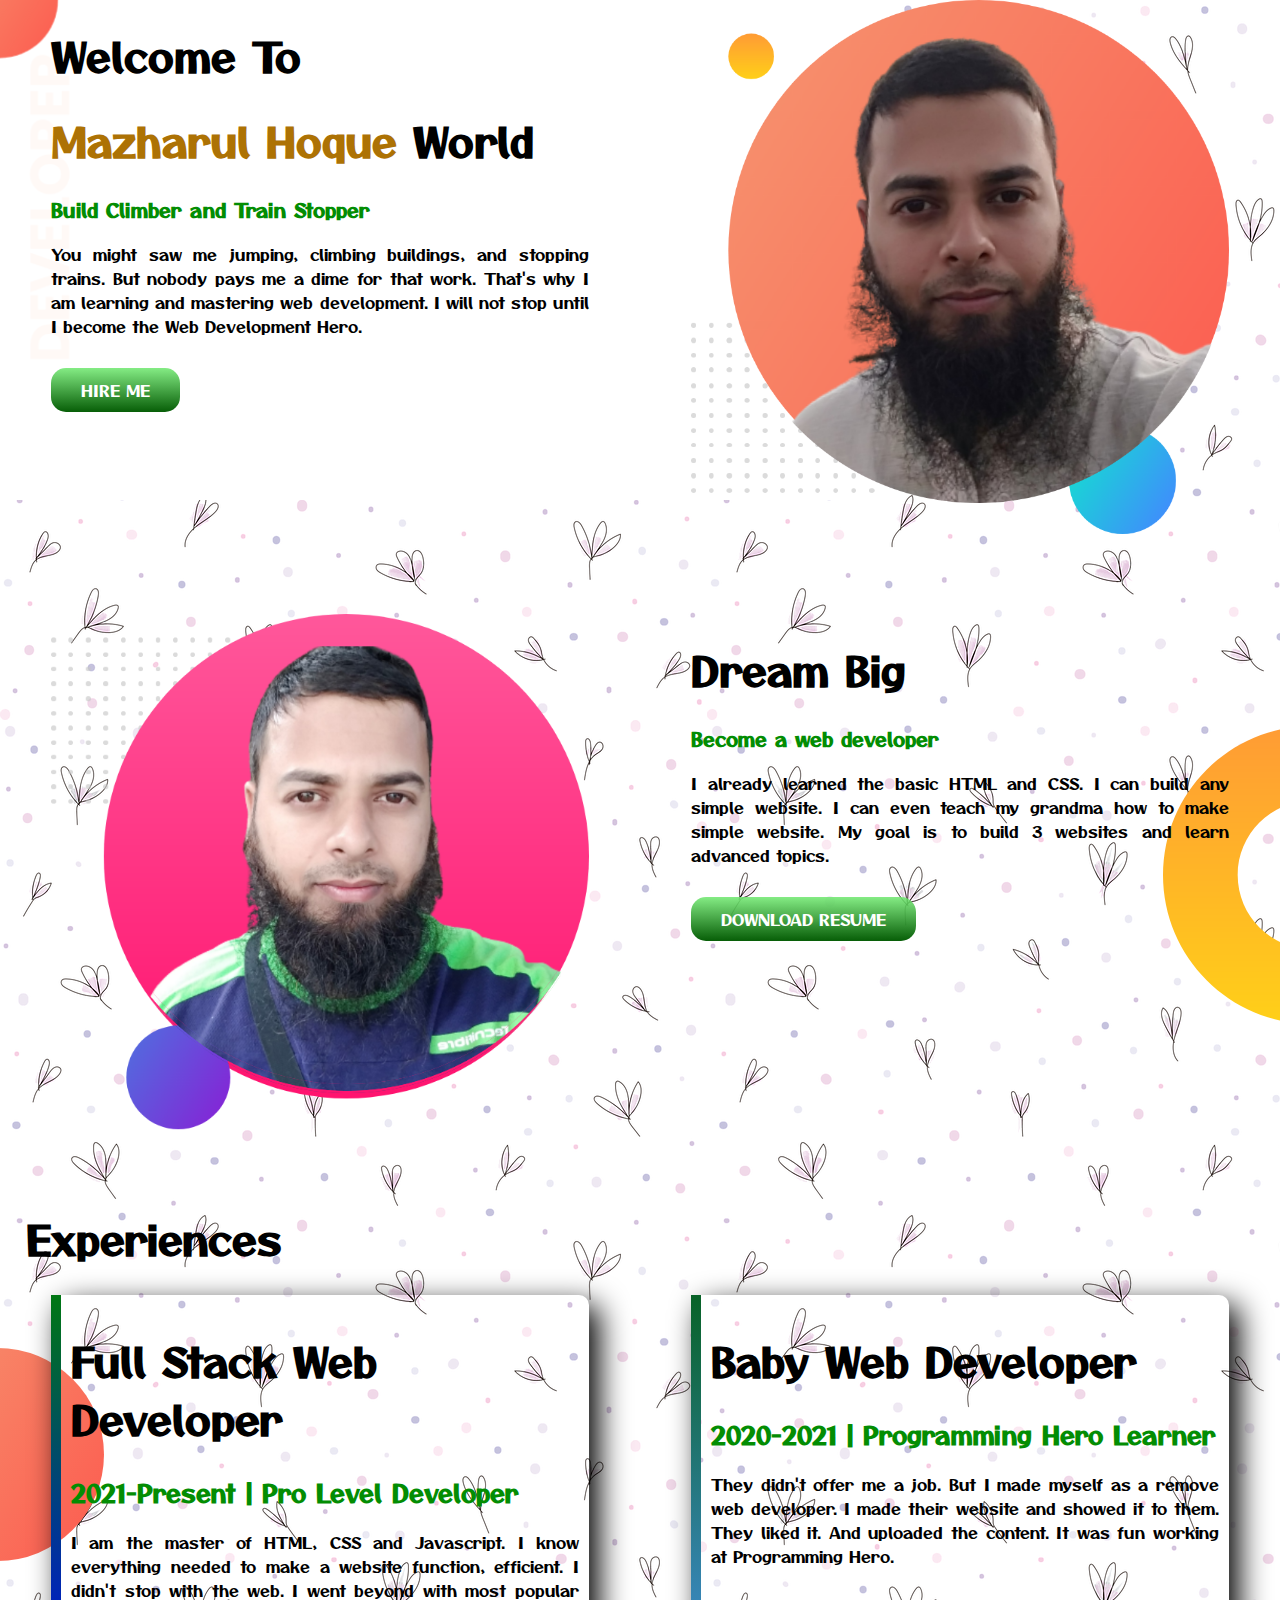
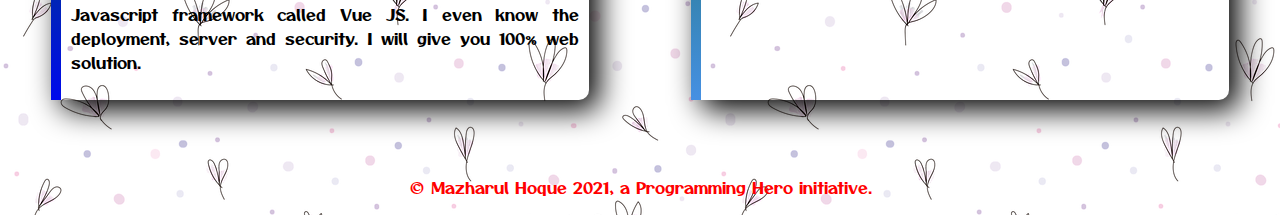
<file: index.html>
<!DOCTYPE html>
<html lang="en">

<head>
    <meta charset="UTF-8">
    <meta http-equiv="X-UA-Compatible" content="IE=edge">
    <meta name="viewport" content="width=device-width, initial-scale=1.0">
    <link rel="shortcut icon" type="image/jpg" href="images/mazharul-bg1.png" />
    <link rel="preconnect" href="https://fonts.googleapis.com">
    <link rel="preconnect" href="https://fonts.gstatic.com" crossorigin>
    <link href="https://fonts.googleapis.com/css2?family=Otomanopee+One&display=swap" rel="stylesheet">
    <title>My Practice Wabpage</title>
    <link rel="stylesheet" href="style.css">
</head>

<body>
    <section class="flexible top-bg-image">
        <div class="half-width">
            <h1>Welcome To</h1>
            <h1><span class="orange-color">Mazharul Hoque</span> World</h1>
            <h3 class="green-color">Build Climber and Train Stopper</h3>
            <p>You might saw me jumping, climbing buildings, and stopping trains. But nobody pays me a dime for that
                work.
                That's why I am learning and mastering web development. I will not stop until I become the Web
                Development
                Hero.
            </p>
            <br>
            <a class="link-decor" href="http://www.youtube.com" target="_blank">HIRE ME</a>

        </div>

        <div class="half-width">
            <img src="images/mazharul-bg1.png" alt="mazharul-pic">
        </div>
    </section>

    <section class="flexible middle-bg-image">
        <div class="half-width">
            <img src=" images/mazharul-bg2.png" alt="mazharul-pic">
        </div>

        <div class="half-width">
            <h1>Dream Big</h1>
            <h3 class="green-color">Become a web developer</h3>
            <p>
                I already learned the basic HTML and CSS. I can build any simple website. I can even teach my grandma
                how to make simple website. My goal is to build 3 websites and learn advanced topics.
            </p>
            <br>
            <a class="link-decor" href="https://www.facebook.com">DOWNLOAD RESUME</a>
        </div>
    </section>

    <section class="bottom-bg-image">
        <div>
            <h1 class="left-margin">Experiences</h1>
        </div>
        <div class="flexible">
            <div id="s-effect1" class="half-width">
                <h1>Full Stack Web Developer</h1>
                <h2 class="green-color">2021-Present | Pro Level Developer</h2>
                <p>I am the master of HTML, CSS and Javascript. I know everything needed to make a website function,
                    efficient. I didn't stop with the web. I went beyond with most popular Javascript framework called
                    Vue JS. I even know the deployment, server and security. I will give you 100% web solution.
                </p>
            </div>

            <div id="s-effect2" class="half-width">
                <h1>Baby Web Developer</h1>
                <h2 class="green-color">2020-2021 | Programming Hero Learner</h2>
                <p>
                    They didn't offer me a job. But I made myself as a remove web developer. I made their website and
                    showed
                    it to them. They liked it. And uploaded the content. It was fun working at Programming Hero.
                </p>
            </div>
        </div>
    </section>
    <div class="align">
        <p>© Mazharul Hoque 2021, a Programming Hero initiative.</p>
    </div>
</body>

</html>
</file>
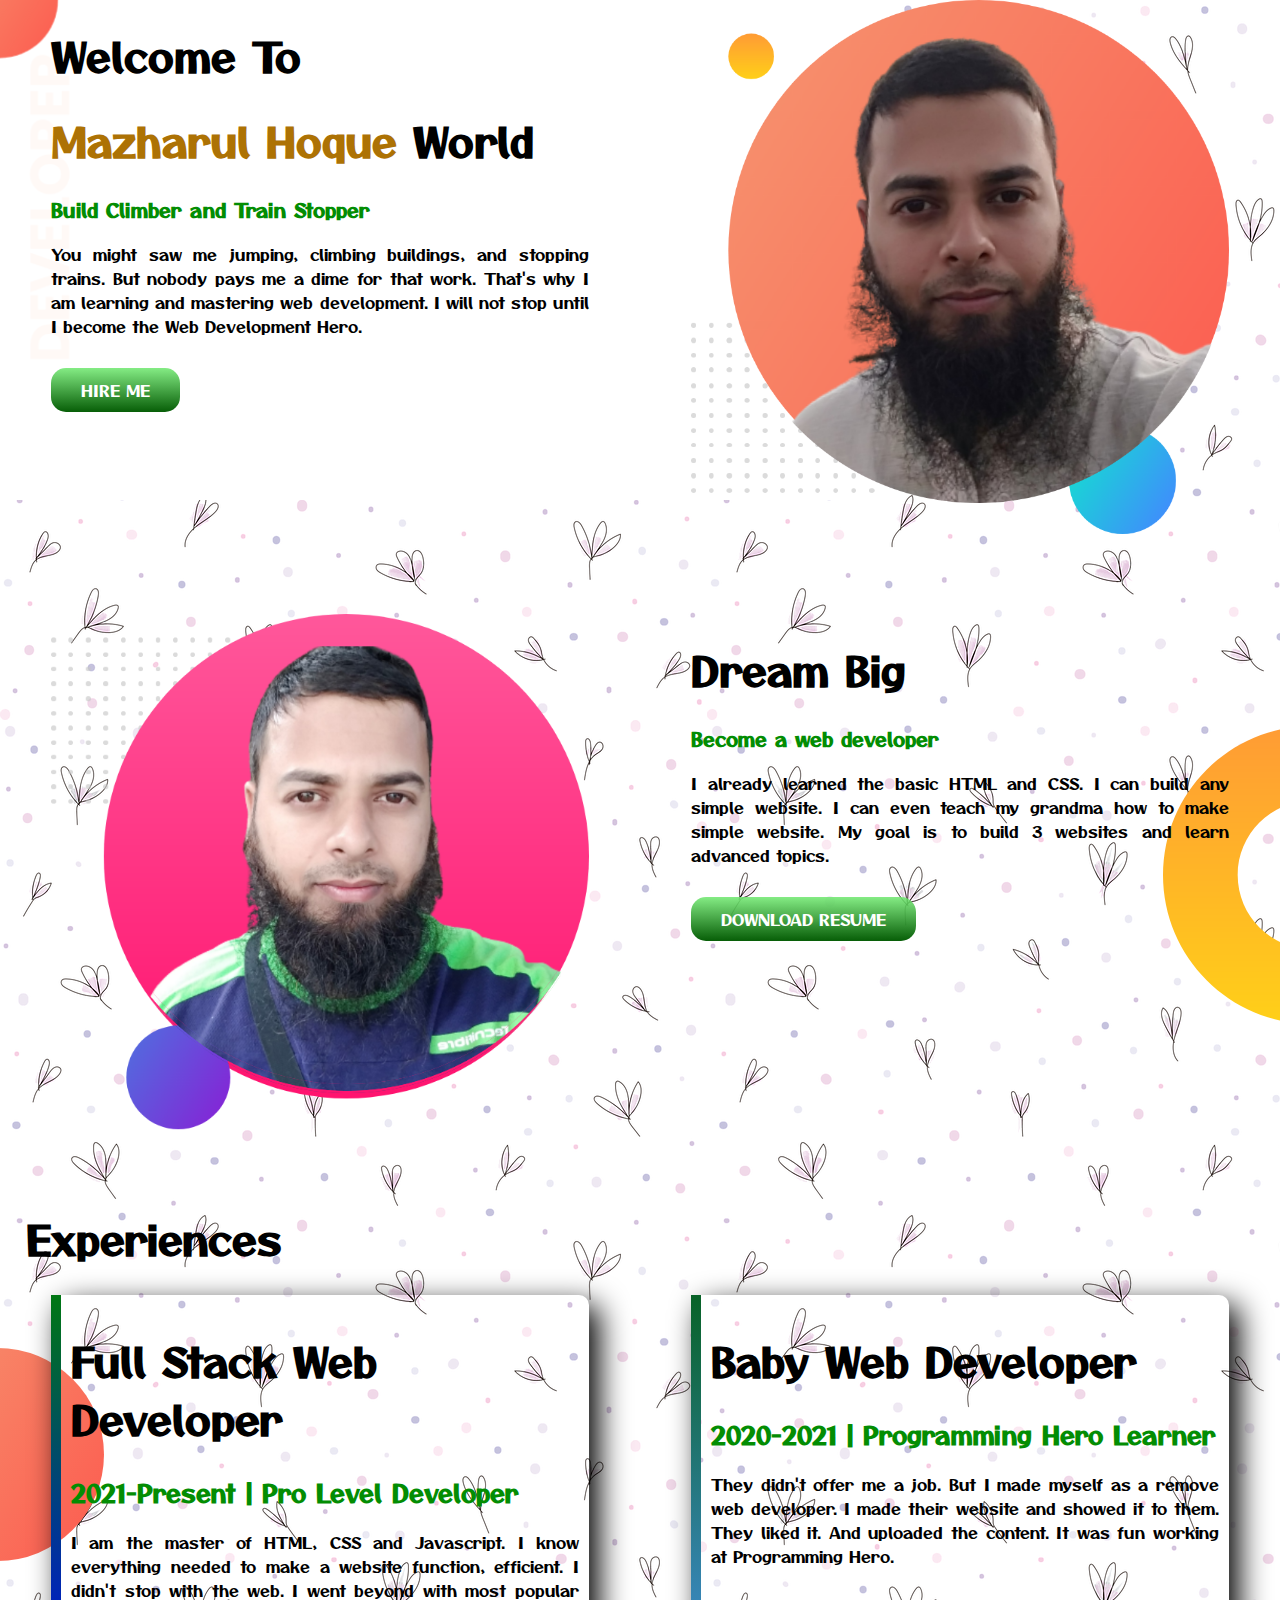
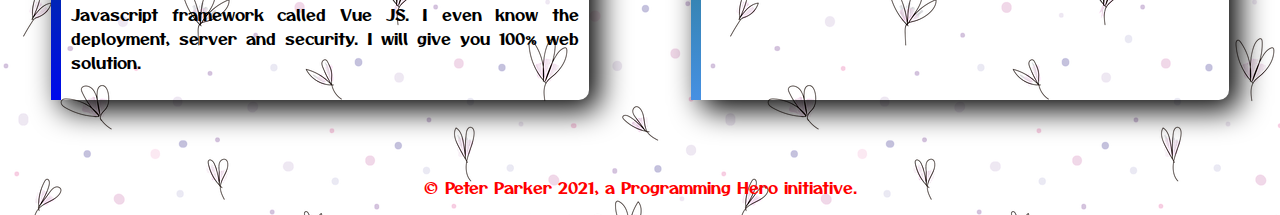
<file: indes.html>
<!DOCTYPE html>
<html lang="en">

<head>
    <meta charset="UTF-8">
    <meta http-equiv="X-UA-Compatible" content="IE=edge">
    <meta name="viewport" content="width=device-width, initial-scale=1.0">
    <link rel="shortcut icon" type="image/jpg" href="images/mazharul-bg1.png" />
    <link rel="preconnect" href="https://fonts.googleapis.com">
    <link rel="preconnect" href="https://fonts.gstatic.com" crossorigin>
    <link href="https://fonts.googleapis.com/css2?family=Otomanopee+One&display=swap" rel="stylesheet">
    <title>My Practice Wabpage</title>
    <link rel="stylesheet" href="style.css">
</head>

<body>
    <section class="flexible top-bg-image">
        <div class="half-width">
            <h1>Welcome To</h1>
            <h1><span class="orange-color">Mazharul Hoque</span> World</h1>
            <h3 class="green-color">Build Climber and Train Stopper</h3>
            <p>You might saw me jumping, climbing buildings, and stopping trains. But nobody pays me a dime for that
                work.
                That's why I am learning and mastering web development. I will not stop until I become the Web
                Development
                Hero.
            </p>
            <br>
            <a class="link-decor" href="http://www.youtube.com" target="_blank">HIRE ME</a>

        </div>

        <div class="half-width">
            <img src="images/mazharul-bg1.png" alt="mazharul-pic">
        </div>
    </section>

    <section class="flexible middle-bg-image">
        <div class="half-width">
            <img src=" images/mazharul-bg2.png" alt="mazharul-pic">
        </div>

        <div class="half-width">
            <h1>Dream Big</h1>
            <h3 class="green-color">Become a web developer</h3>
            <p>
                I already learned the basic HTML and CSS. I can build any simple website. I can even teach my grandma
                how to make simple website. My goal is to build 3 websites and learn advanced topics.
            </p>
            <br>
            <a class="link-decor" href="https://www.facebook.com">DOWNLOAD RESUME</a>
        </div>
    </section>

    <section class="bottom-bg-image">
        <div>
            <h1 class="left-margin">Experiences</h1>
        </div>
        <div class="flexible">
            <div id="s-effect1" class="half-width">
                <h1>Full Stack Web Developer</h1>
                <h2 class="green-color">2021-Present | Pro Level Developer</h2>
                <p>I am the master of HTML, CSS and Javascript. I know everything needed to make a website function,
                    efficient. I didn't stop with the web. I went beyond with most popular Javascript framework called
                    Vue JS. I even know the deployment, server and security. I will give you 100% web solution.
                </p>
            </div>

            <div id="s-effect2" class="half-width">
                <h1>Baby Web Developer</h1>
                <h2 class="green-color">2020-2021 | Programming Hero Learner</h2>
                <p>
                    They didn't offer me a job. But I made myself as a remove web developer. I made their website and
                    showed
                    it to them. They liked it. And uploaded the content. It was fun working at Programming Hero.
                </p>
            </div>
        </div>
    </section>
    <div class="align">
        <p>© Peter Parker 2021, a Programming Hero initiative.</p>
    </div>
</body>

</html>
</file>
<file: style.css>
body{
    background-image: url(images/d.png);
    font-family: 'Otomanopee One', sans-serif;
    margin:0px;
    
}

h1{
    font-size: 40px;
}

.orange-color{
    color: rgb(173, 114, 4);
}

.green-color{
    color: rgb(3, 141, 3);
}

.link-decor{
    text-decoration: none;
    color:white;
    padding: 10px 30px;
    border-radius: 15px;
    background-image: linear-gradient(rgba(114, 233, 114, 0.87),rgb(7, 94, 7));
    margin-top: 50px;

}
.flexible{
    display: flex;
    margin-bottom: 75px;
}
.half-width{
    width: 50%;
    margin-left: 4%;
    margin-right: 4%;
}
.half-width img{
    width:100%
}

.top-bg-image{
    background-image: url(images/top-banner.png);
    background-repeat: no-repeat;
   
    

}

.middle-bg-image{
    background-image: url(images/dream-bg.png);
    background-repeat: no-repeat;
    background-position: right;
 
}

.bottom-bg-image{
    background-image: url(images/exp-bg.png);
    background-repeat: no-repeat;
    background-position: left;
}

p{
    text-align: justify;
}

.left-margin{
    margin-left: 2%;
}

#s-effect1{
    border-left: 10px solid;
    border-radius: 10px;
    padding:10px;
    box-shadow: 10px 10px 30px;
    border-image: linear-gradient(green,blue) 30;
    
}

#s-effect2{
    border-left: 10px solid;
    border-radius: 10px;
    padding:10px;
    box-shadow: 10px 10px 30px;
    border-image: linear-gradient(#035e17, #4b94f3) 30;
}
.align p{
    text-align: center;
    color:red;
}
</file>
